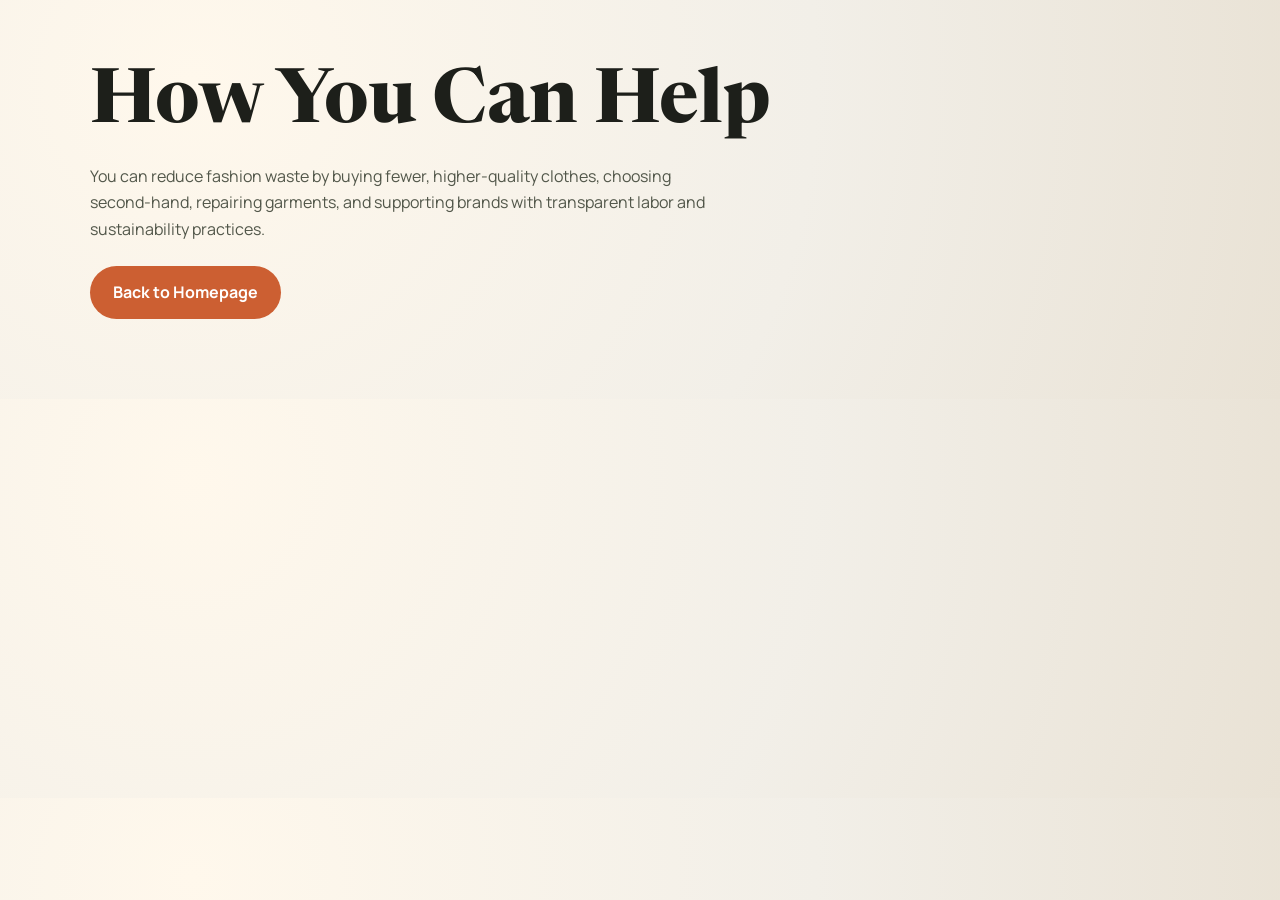
<file: help.html>
<!doctype html>
<html lang="en">
  <head>
    <meta charset="UTF-8" />
    <meta name="viewport" content="width=device-width, initial-scale=1.0" />
    <title>How You Can Help | The Impact of Fast Fashion</title>
    <meta
      name="description"
      content="Practical ways you can help reduce the impact of fast fashion."
    />
    <link rel="preconnect" href="https://fonts.googleapis.com" />
    <link rel="preconnect" href="https://fonts.gstatic.com" crossorigin />
    <link
      href="https://fonts.googleapis.com/css2?family=Manrope:wght@400;500;700;800&family=Newsreader:opsz,wght@6..72,600;6..72,700&display=swap"
      rel="stylesheet"
    />
    <link rel="stylesheet" href="styles.css" />
  </head>
  <body>
    <main class="container" style="padding: 4rem 0 5rem">
      <h1 style="margin-bottom: 1rem">How You Can Help</h1>
      <p style="max-width: 62ch; color: var(--muted); margin-bottom: 1.5rem">
        You can reduce fashion waste by buying fewer, higher-quality clothes, choosing second-hand,
        repairing garments, and supporting brands with transparent labor and sustainability practices.
      </p>
      <a class="cta-button" href="index.html">Back to Homepage</a>
    </main>
  </body>
</html>
</file>
<file: styles.css>
:root {
  --bg: #f2efe8;
  --surface: #fffdf8;
  --text: #1d1f1a;
  --muted: #52574a;
  --accent: #cc5f32;
  --accent-dark: #a24723;
  --line: #d8d2c6;
}

* {
  box-sizing: border-box;
  margin: 0;
  padding: 0;
}

html {
  scroll-behavior: smooth;
}

body {
  font-family: "Manrope", sans-serif;
  color: var(--text);
  background: radial-gradient(circle at 15% 20%, #fff8ec 0%, var(--bg) 55%, #e9e2d5 100%);
  line-height: 1.65;
}

img {
  display: block;
  width: 100%;
  height: auto;
}

.container {
  width: min(1100px, 92%);
  margin: 0 auto;
}

#sections {
  background: #ffffff;
}

.toc {
  position: fixed;
  top: 5.5rem;
  bottom: auto;
  left: 1rem;
  z-index: 30;
  display: flex;
  flex-direction: column;
  gap: 0.35rem;
  justify-content: flex-start;
  width: min(170px, 24vw);
  max-height: 58vh;
  background: linear-gradient(180deg, rgba(243, 235, 220, 0.96), rgba(236, 226, 206, 0.9));
  border: 1px solid #c8bda8;
  border-left: 4px solid #b88548;
  border-radius: 14px;
  padding: 1rem 0.55rem;
  backdrop-filter: blur(4px);
  box-shadow: 0 14px 30px rgba(35, 26, 11, 0.2);
}

.toc-title {
  font-size: 0.68rem;
  letter-spacing: 0.08em;
  text-transform: uppercase;
  color: #54452f;
  font-weight: 700;
  margin-bottom: 0.35rem;
  padding: 0 0.3rem;
}

.toc a {
  text-decoration: none;
  color: #2b261d;
  font-size: 0.82rem;
  font-weight: 600;
  padding: 0.45rem 0.45rem;
  border-radius: 7px;
  line-height: 1.35;
}

.toc a:hover {
  background: rgba(255, 255, 255, 0.45);
}

.toc-group-label {
  margin-top: 0.25rem;
  padding: 0.45rem 0.45rem 0.2rem;
  font-size: 0.78rem;
  letter-spacing: 0.08em;
  color: #6a5a40;
  font-weight: 800;
  text-align: center;
}

.toc-separate-link {
  margin-top: 0.25rem;
  border-top: 1px dashed #b9aa91;
  padding-top: 0.65rem;
  font-size: 0.76rem;
  color: #5f3f18;
}

.section-link {
  display: inline-block;
  margin-top: 0.85rem;
  text-decoration: none;
  color: #4a3212;
  font-weight: 700;
  background: #f8efdf;
  border: 1px solid #c8b08a;
  border-radius: 999px;
  padding: 0.45rem 0.85rem;
  box-shadow: 0 4px 10px rgba(73, 52, 26, 0.12);
}

.section-link:hover {
  color: #3a2710;
  background: #f1e3ca;
}

#what-is-fast-fashion,
#environmental,
#textile,
#consumer,
#action {
  scroll-margin-top: 1rem;
}

.hero {
  position: relative;
  min-height: 100vh;
  display: grid;
  align-items: center;
  background-image: var(--hero-image, linear-gradient(135deg, #42361f, #1f1a11));
  background-size: cover;
  background-position: center;
  isolation: isolate;
}

.overlay {
  position: absolute;
  inset: 0;
  background: linear-gradient(135deg, rgba(22, 20, 14, 0.7), rgba(22, 20, 14, 0.3));
  z-index: -1;
}

.hero-content {
  color: #fff;
  max-width: 720px;
  animation: rise 0.9s ease-out;
}

.eyebrow {
  display: inline-block;
  margin-bottom: 0.8rem;
  padding: 0.35rem 0.8rem;
  border: 1px solid rgba(255, 255, 255, 0.45);
  border-radius: 999px;
  font-size: 0.8rem;
  letter-spacing: 0.08em;
  text-transform: uppercase;
  font-weight: 700;
}

h1,
h2 {
  font-family: "Newsreader", serif;
  line-height: 1.1;
}

h1 {
  font-size: clamp(2.4rem, 6vw, 4.7rem);
  margin-bottom: 1rem;
}

.intro {
  font-size: clamp(1rem, 2.1vw, 1.25rem);
  max-width: 60ch;
  margin-bottom: 1.8rem;
  color: rgba(255, 255, 255, 0.95);
}

.hero-link,
.cta-button {
  display: inline-block;
  text-decoration: none;
  font-weight: 700;
  border-radius: 999px;
  transition: transform 0.2s ease, background-color 0.2s ease;
}

.hero-link {
  background: rgba(255, 255, 255, 0.18);
  color: #fff;
  border: 1px solid rgba(255, 255, 255, 0.7);
  padding: 0.75rem 1.3rem;
}

.hero-link:hover {
  background: rgba(255, 255, 255, 0.29);
  transform: translateY(-2px);
}

.content-section {
  display: grid;
  grid-template-columns: 1fr 1fr;
  gap: clamp(1.2rem, 3.5vw, 3rem);
  align-items: center;
  padding: clamp(2rem, 7vw, 4.5rem) 0;
  border-bottom: 1px solid var(--line);
}

.what-is-section {
  background: transparent;
  margin-top: 1.2rem;
  border: 0;
  border-radius: 0;
  box-shadow: none;
}

.harmful-zone {
  margin-top: 0;
  background: #e7d7bc;
  padding: 0 0 0.6rem;
}

.harmful-effects-title {
  margin-top: 0;
  padding: 1.3rem 1.1rem 0.9rem;
  border-top: 2px solid #b88548;
  border-bottom: 1px solid var(--line);
  text-align: center;
}

.harmful-effects-title h2 {
  font-size: clamp(2rem, 4.8vw, 3rem);
}

.reveal-section {
  opacity: 0;
  transform: translateY(24px);
  transition: opacity 0.7s ease, transform 0.7s ease;
}

.reveal-section.is-visible {
  opacity: 1;
  transform: translateY(0);
}

.content-section.reverse .text-block {
  order: 2;
}

.content-section.reverse .image-block {
  order: 1;
}

.text-block h2 {
  font-size: clamp(1.8rem, 4vw, 2.6rem);
  margin-bottom: 0.8rem;
}

.text-block p {
  color: var(--muted);
  max-width: 58ch;
}

.image-block img {
  border-radius: 18px;
  aspect-ratio: 4 / 3;
  object-fit: cover;
  box-shadow: 0 18px 40px rgba(34, 28, 18, 0.18);
}

.cta {
  padding: clamp(3rem, 8vw, 5rem) 0;
}

.cta-inner {
  text-align: center;
  background: linear-gradient(135deg, #26220f, #4d3d18);
  color: #fff;
  border-radius: 24px;
  padding: clamp(2rem, 6vw, 3.5rem) clamp(1rem, 4vw, 2.5rem);
  box-shadow: 0 22px 45px rgba(28, 22, 11, 0.3);
}

.cta-inner h2 {
  font-size: clamp(2rem, 4.5vw, 3rem);
  margin-bottom: 0.8rem;
}

.cta-inner p {
  margin: 0 auto 1.5rem;
  max-width: 62ch;
  color: rgba(255, 255, 255, 0.9);
}

.cta-button {
  background: var(--accent);
  color: #fff;
  padding: 0.85rem 1.45rem;
}

.cta-button:hover {
  background: var(--accent-dark);
  transform: translateY(-2px);
}

.cta-actions {
  display: flex;
  justify-content: center;
  gap: 0.8rem;
  flex-wrap: wrap;
}

.cta-button-secondary {
  background: transparent;
  border: 1px solid rgba(255, 255, 255, 0.75);
}

.cta-button-secondary:hover {
  background: rgba(255, 255, 255, 0.15);
}

.back-home-wrap {
  margin-top: 2.5rem;
  padding-top: 1.2rem;
  border-top: 1px solid var(--line);
  text-align: center;
}

.subpage-image {
  width: 50%;
  max-width: 520px;
  min-width: 260px;
}

@media (max-width: 860px) {
  .toc {
    display: none;
  }

  .subpage-image {
    width: 100%;
    min-width: 0;
  }

  .content-section,
  .content-section.reverse {
    grid-template-columns: 1fr;
  }

  .content-section.reverse .text-block,
  .content-section.reverse .image-block {
    order: initial;
  }

  .image-block {
    order: -1;
  }

  .hero {
    background-position: center top;
  }
}

@media (prefers-reduced-motion: reduce) {
  .reveal-section {
    opacity: 1;
    transform: none;
    transition: none;
  }

  * {
    animation-duration: 0.01ms !important;
    animation-iteration-count: 1 !important;
    transition-duration: 0.01ms !important;
    scroll-behavior: auto !important;
  }
}

@keyframes rise {
  from {
    transform: translateY(18px);
    opacity: 0;
  }

  to {
    transform: translateY(0);
    opacity: 1;
  }
}
</file>
